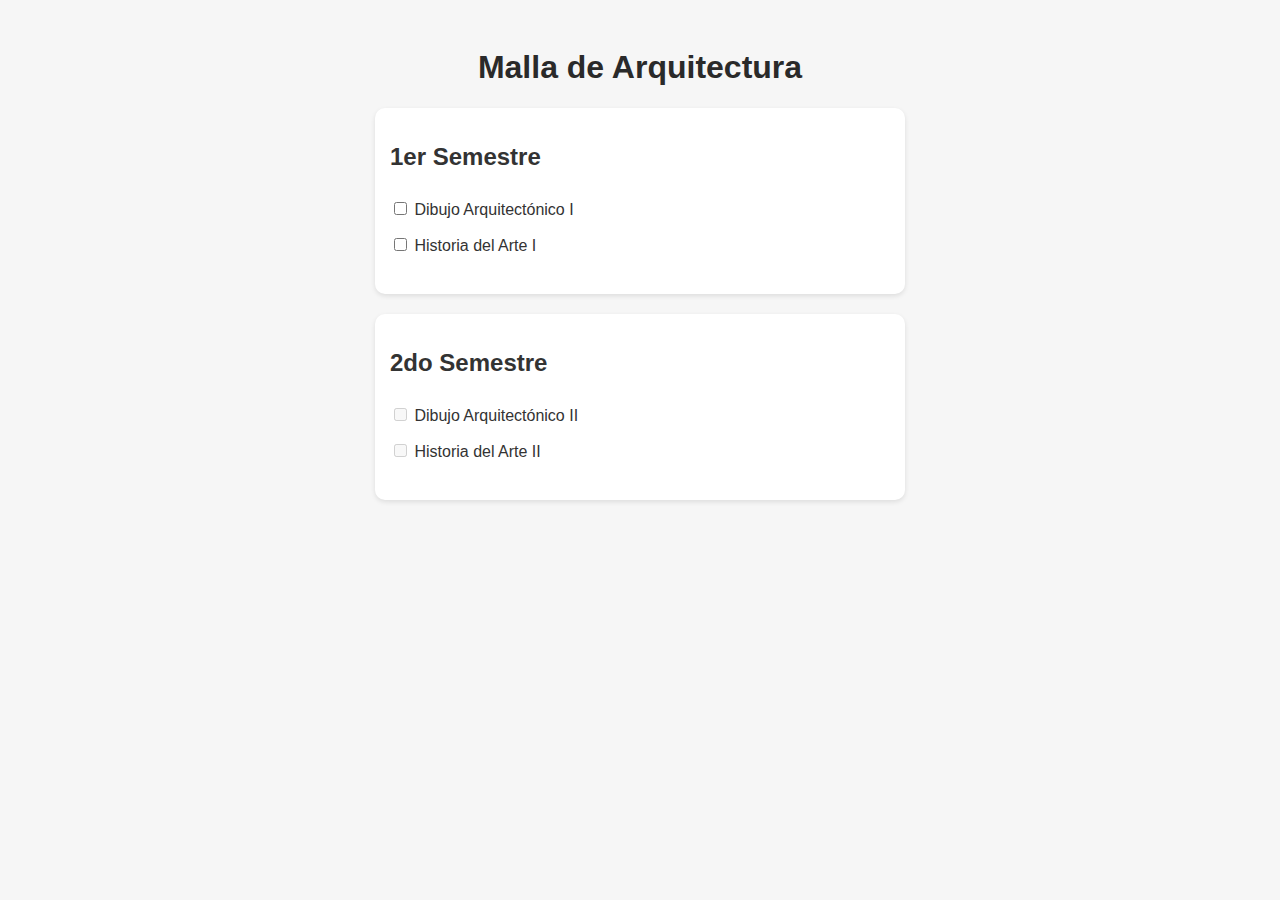
<file: index.html>
<!DOCTYPE html>
<html lang="es">
<head>
  <meta charset="UTF-8" />
  <meta name="viewport" content="width=device-width, initial-scale=1.0"/>
  <title>Malla de Arquitectura</title>
  <link rel="stylesheet" href="style.css" />
</head>
<body>
  <h1>Malla de Arquitectura</h1>

  <div class="semestre" id="semestre1">
    <h2>1er Semestre</h2>
    <ul>
      <li>
        <input type="checkbox" data-id="mat1" onchange="actualizarEstado(this)"> Dibujo Arquitectónico I
      </li>
      <li>
        <input type="checkbox" data-id="mat2" onchange="actualizarEstado(this)"> Historia del Arte I
      </li>
    </ul>
  </div>

  <div class="semestre" id="semestre2">
    <h2>2do Semestre</h2>
    <ul>
      <li>
        <input type="checkbox" data-id="mat3" data-prerreq="mat1" disabled onchange="actualizarEstado(this)">
        Dibujo Arquitectónico II
      </li>
      <li>
        <input type="checkbox" data-id="mat4" data-prerreq="mat2" disabled onchange="actualizarEstado(this)">
        Historia del Arte II
      </li>
    </ul>
  </div>

  <script src="script.js"></script>
</body>
</html>
</file>
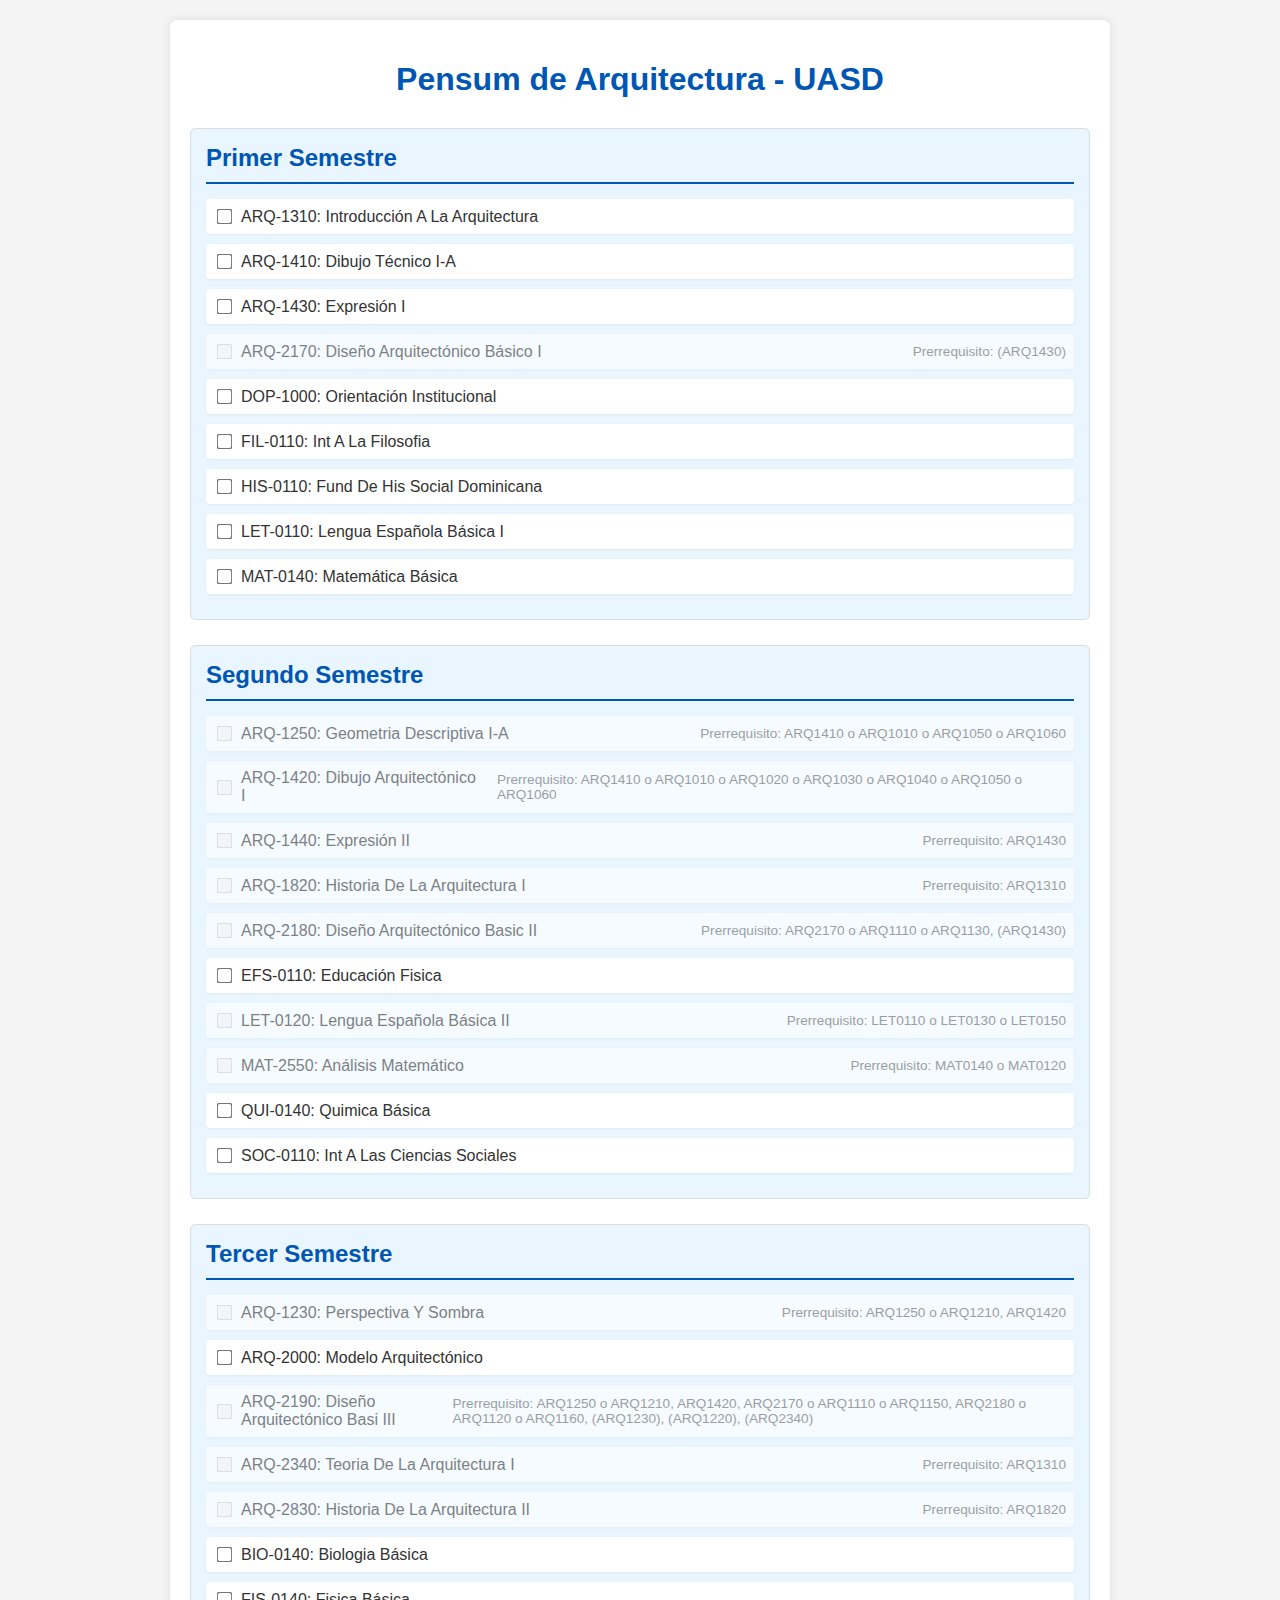
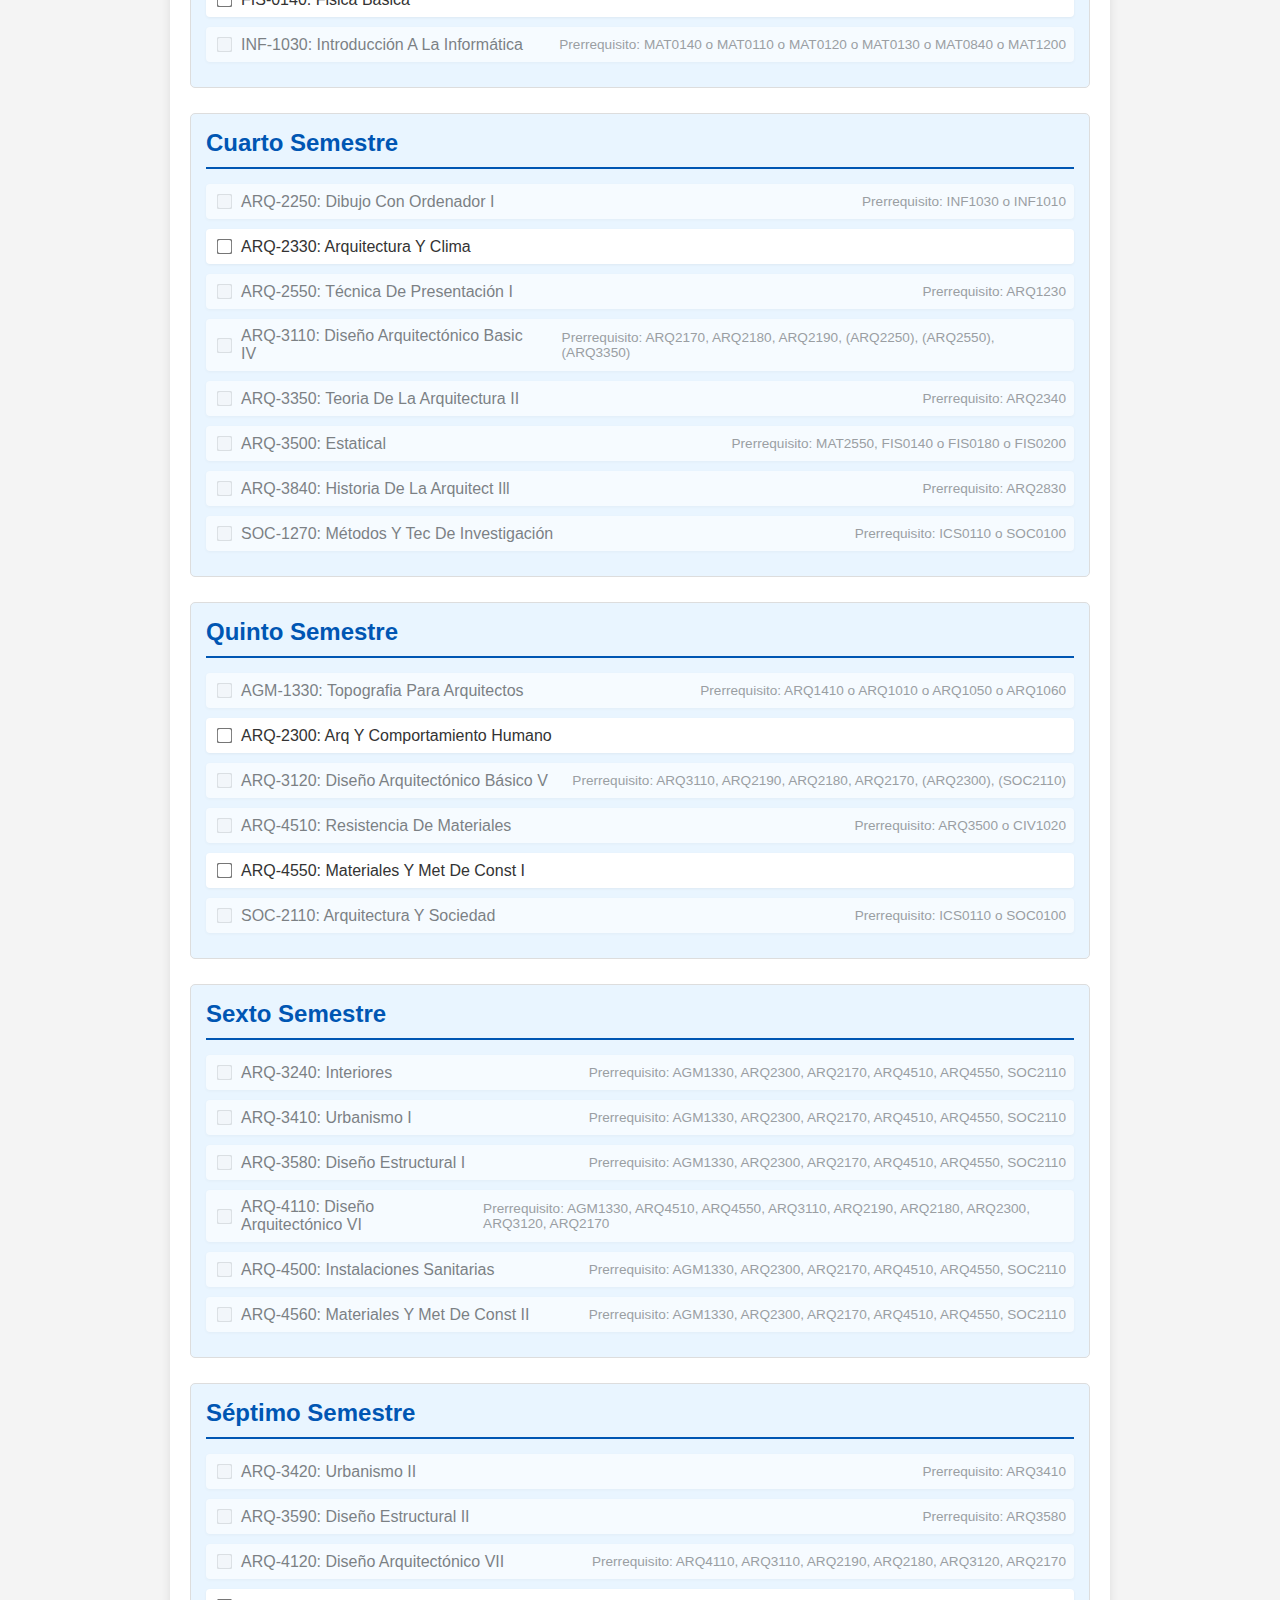
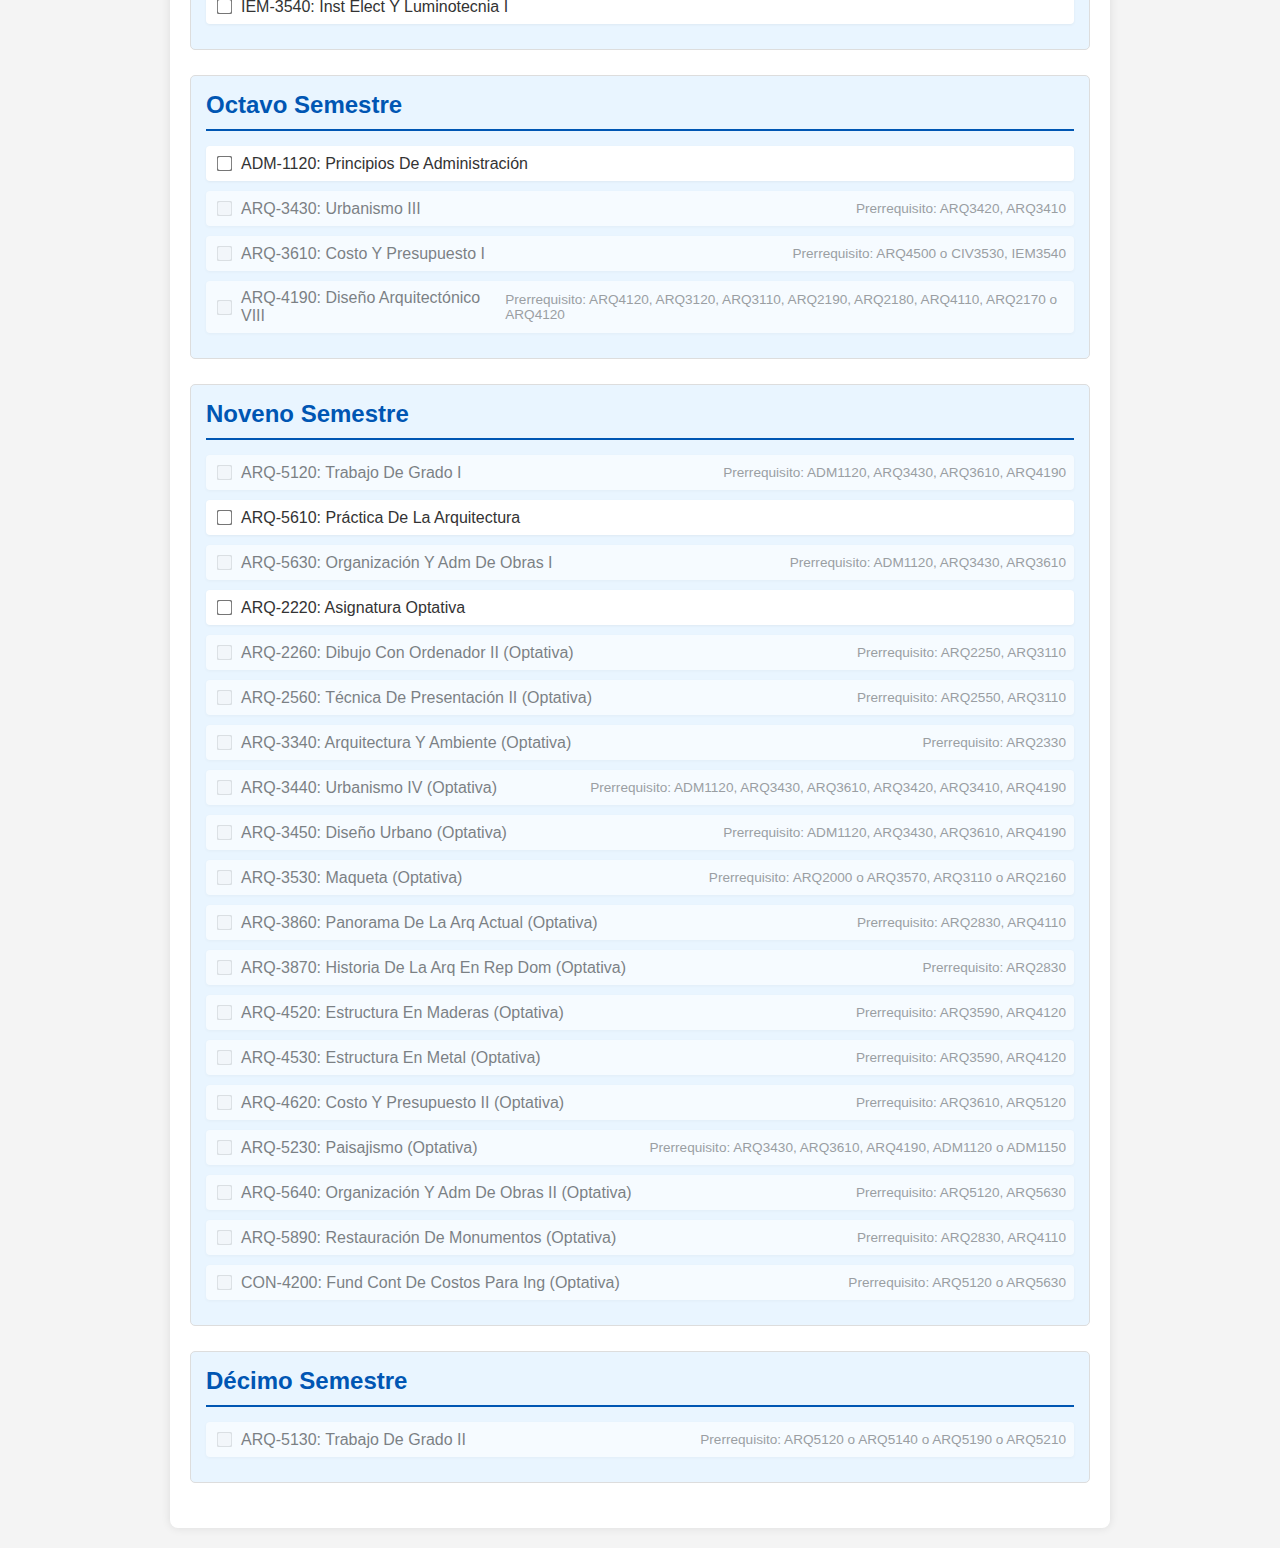
<file: docs/indic.html>
<!DOCTYPE html>
<html lang="es">
<head>
    <meta charset="UTF-8">
    <meta name="viewport" content="width=device-width, initial-scale=1.0">
    <title>Pensum de Arquitectura - UASD</title>
    <style>
        body {
            font-family: Arial, sans-serif;
            margin: 20px;
            background-color: #f4f4f4;
            color: #333;
        }
        .container {
            max-width: 900px;
            margin: auto;
            background: white;
            padding: 20px;
            border-radius: 8px;
            box-shadow: 0 0 10px rgba(0, 0, 0, 0.1);
        }
        h1 {
            color: #0056b3;
            text-align: center;
            margin-bottom: 30px;
        }
        .semestre {
            margin-bottom: 25px;
            border: 1px solid #ddd;
            border-radius: 5px;
            padding: 15px;
            background-color: #e9f5ff;
        }
        .semestre h2 {
            color: #0056b3;
            margin-top: 0;
            border-bottom: 2px solid #0056b3;
            padding-bottom: 10px;
            margin-bottom: 15px;
        }
        .materia {
            display: flex;
            align-items: center;
            margin-bottom: 10px;
            padding: 8px;
            background-color: #fff;
            border-radius: 4px;
            box-shadow: 0 1px 3px rgba(0, 0, 0, 0.05);
        }
        .materia input[type="checkbox"] {
            margin-right: 10px;
            transform: scale(1.2);
        }
        .materia label {
            flex-grow: 1;
            cursor: pointer;
        }
        .materia .prerequisitos {
            font-size: 0.85em;
            color: #666;
            margin-left: 20px;
        }
        .materia.desbloqueada {
            /* Estilo para materias desbloqueadas */
            opacity: 1;
        }
        .materia.bloqueada {
            opacity: 0.6;
            /* Estilo para materias bloqueadas */
        }
    </style>
</head>
<body>
    <div class="container">
        <h1>Pensum de Arquitectura - UASD</h1>

        <div class="semestre">
            <h2>Primer Semestre</h2>
            <div class="materia" id="ARQ-1310">
                <input type="checkbox" id="check-ARQ-1310" onchange="actualizarEstadoMateria()">
                <label for="check-ARQ-1310">ARQ-1310: Introducción A La Arquitectura</label>
                <span class="prerequisitos"></span>
            </div>
            <div class="materia" id="ARQ-1410">
                <input type="checkbox" id="check-ARQ-1410" onchange="actualizarEstadoMateria()">
                <label for="check-ARQ-1410">ARQ-1410: Dibujo Técnico I-A</label>
                <span class="prerequisitos"></span>
            </div>
            <div class="materia" id="ARQ-1430">
                <input type="checkbox" id="check-ARQ-1430" onchange="actualizarEstadoMateria()">
                <label for="check-ARQ-1430">ARQ-1430: Expresión I</label>
                <span class="prerequisitos"></span>
            </div>
            <div class="materia" id="ARQ-2170">
                <input type="checkbox" id="check-ARQ-2170" onchange="actualizarEstadoMateria()">
                <label for="check-ARQ-2170">ARQ-2170: Diseño Arquitectónico Básico I</label>
                <span class="prerequisitos">Prerrequisito: (ARQ1430)</span>
            </div>
            <div class="materia" id="DOP-1000">
                <input type="checkbox" id="check-DOP-1000" onchange="actualizarEstadoMateria()">
                <label for="check-DOP-1000">DOP-1000: Orientación Institucional</label>
                <span class="prerequisitos"></span>
            </div>
            <div class="materia" id="FIL-0110">
                <input type="checkbox" id="check-FIL-0110" onchange="actualizarEstadoMateria()">
                <label for="check-FIL-0110">FIL-0110: Int A La Filosofia</label>
                <span class="prerequisitos"></span>
            </div>
            <div class="materia" id="HIS-0110">
                <input type="checkbox" id="check-HIS-0110" onchange="actualizarEstadoMateria()">
                <label for="check-HIS-0110">HIS-0110: Fund De His Social Dominicana</label>
                <span class="prerequisitos"></span>
            </div>
            <div class="materia" id="LET-0110">
                <input type="checkbox" id="check-LET-0110" onchange="actualizarEstadoMateria()">
                <label for="check-LET-0110">LET-0110: Lengua Española Básica I</label>
                <span class="prerequisitos"></span>
            </div>
            <div class="materia" id="MAT-0140">
                <input type="checkbox" id="check-MAT-0140" onchange="actualizarEstadoMateria()">
                <label for="check-MAT-0140">MAT-0140: Matemática Básica</label>
                <span class="prerequisitos"></span>
            </div>
        </div>

        <div class="semestre">
            <h2>Segundo Semestre</h2>
            <div class="materia" id="ARQ-1250">
                <input type="checkbox" id="check-ARQ-1250" onchange="actualizarEstadoMateria()">
                <label for="check-ARQ-1250">ARQ-1250: Geometria Descriptiva I-A</label>
                <span class="prerequisitos">Prerrequisito: ARQ1410 o ARQ1010 o ARQ1050 o ARQ1060</span>
            </div>
            <div class="materia" id="ARQ-1420">
                <input type="checkbox" id="check-ARQ-1420" onchange="actualizarEstadoMateria()">
                <label for="check-ARQ-1420">ARQ-1420: Dibujo Arquitectónico I</label>
                <span class="prerequisitos">Prerrequisito: ARQ1410 o ARQ1010 o ARQ1020 o ARQ1030 o ARQ1040 o ARQ1050 o ARQ1060</span>
            </div>
            <div class="materia" id="ARQ-1440">
                <input type="checkbox" id="check-ARQ-1440" onchange="actualizarEstadoMateria()">
                <label for="check-ARQ-1440">ARQ-1440: Expresión II</label>
                <span class="prerequisitos">Prerrequisito: ARQ1430</span>
            </div>
            <div class="materia" id="ARQ-1820">
                <input type="checkbox" id="check-ARQ-1820" onchange="actualizarEstadoMateria()">
                <label for="check-ARQ-1820">ARQ-1820: Historia De La Arquitectura I</label>
                <span class="prerequisitos">Prerrequisito: ARQ1310</span>
            </div>
            <div class="materia" id="ARQ-2180">
                <input type="checkbox" id="check-ARQ-2180" onchange="actualizarEstadoMateria()">
                <label for="check-ARQ-2180">ARQ-2180: Diseño Arquitectónico Basic II</label>
                <span class="prerequisitos">Prerrequisito: ARQ2170 o ARQ1110 o ARQ1130, (ARQ1430)</span>
            </div>
            <div class="materia" id="EFS-0110">
                <input type="checkbox" id="check-EFS-0110" onchange="actualizarEstadoMateria()">
                <label for="check-EFS-0110">EFS-0110: Educación Fisica</label>
                <span class="prerequisitos"></span>
            </div>
            <div class="materia" id="LET-0120">
                <input type="checkbox" id="check-LET-0120" onchange="actualizarEstadoMateria()">
                <label for="check-LET-0120">LET-0120: Lengua Española Básica II</label>
                <span class="prerequisitos">Prerrequisito: LET0110 o LET0130 o LET0150</span>
            </div>
            <div class="materia" id="MAT-2550">
                <input type="checkbox" id="check-MAT-2550" onchange="actualizarEstadoMateria()">
                <label for="check-MAT-2550">MAT-2550: Análisis Matemático</label>
                <span class="prerequisitos">Prerrequisito: MAT0140 o MAT0120</span>
            </div>
            <div class="materia" id="QUI-0140">
                <input type="checkbox" id="check-QUI-0140" onchange="actualizarEstadoMateria()">
                <label for="check-QUI-0140">QUI-0140: Quimica Básica</label>
                <span class="prerequisitos"></span>
            </div>
            <div class="materia" id="SOC-0110">
                <input type="checkbox" id="check-SOC-0110" onchange="actualizarEstadoMateria()">
                <label for="check-SOC-0110">SOC-0110: Int A Las Ciencias Sociales</label>
                <span class="prerequisitos"></span>
            </div>
        </div>

        <div class="semestre">
            <h2>Tercer Semestre</h2>
            <div class="materia" id="ARQ-1230">
                <input type="checkbox" id="check-ARQ-1230" onchange="actualizarEstadoMateria()">
                <label for="check-ARQ-1230">ARQ-1230: Perspectiva Y Sombra</label>
                <span class="prerequisitos">Prerrequisito: ARQ1250 o ARQ1210, ARQ1420</span>
            </div>
            <div class="materia" id="ARQ-2000">
                <input type="checkbox" id="check-ARQ-2000" onchange="actualizarEstadoMateria()">
                <label for="check-ARQ-2000">ARQ-2000: Modelo Arquitectónico</label>
                <span class="prerequisitos"></span>
            </div>
            <div class="materia" id="ARQ-2190">
                <input type="checkbox" id="check-ARQ-2190" onchange="actualizarEstadoMateria()">
                <label for="check-ARQ-2190">ARQ-2190: Diseño Arquitectónico Basi III</label>
                <span class="prerequisitos">Prerrequisito: ARQ1250 o ARQ1210, ARQ1420, ARQ2170 o ARQ1110 o ARQ1150, ARQ2180 o ARQ1120 o ARQ1160, (ARQ1230), (ARQ1220), (ARQ2340)</span>
            </div>
            <div class="materia" id="ARQ-2340">
                <input type="checkbox" id="check-ARQ-2340" onchange="actualizarEstadoMateria()">
                <label for="check-ARQ-2340">ARQ-2340: Teoria De La Arquitectura I</label>
                <span class="prerequisitos">Prerrequisito: ARQ1310</span>
            </div>
            <div class="materia" id="ARQ-2830">
                <input type="checkbox" id="check-ARQ-2830" onchange="actualizarEstadoMateria()">
                <label for="check-ARQ-2830">ARQ-2830: Historia De La Arquitectura II</label>
                <span class="prerequisitos">Prerrequisito: ARQ1820</span>
            </div>
            <div class="materia" id="BIO-0140">
                <input type="checkbox" id="check-BIO-0140" onchange="actualizarEstadoMateria()">
                <label for="check-BIO-0140">BIO-0140: Biologia Básica</label>
                <span class="prerequisitos"></span>
            </div>
             <div class="materia" id="FIS-0140">
                <input type="checkbox" id="check-FIS-0140" onchange="actualizarEstadoMateria()">
                <label for="check-FIS-0140">FIS-0140: Fisica Básica</label>
                <span class="prerequisitos"></span>
            </div>
            <div class="materia" id="INF-1030">
                <input type="checkbox" id="check-INF-1030" onchange="actualizarEstadoMateria()">
                <label for="check-INF-1030">INF-1030: Introducción A La Informática</label>
                <span class="prerequisitos">Prerrequisito: MAT0140 o MAT0110 o MAT0120 o MAT0130 o MAT0840 o MAT1200</span>
            </div>
        </div>

        <div class="semestre">
            <h2>Cuarto Semestre</h2>
            <div class="materia" id="ARQ-2250">
                <input type="checkbox" id="check-ARQ-2250" onchange="actualizarEstadoMateria()">
                <label for="check-ARQ-2250">ARQ-2250: Dibujo Con Ordenador I</label>
                <span class="prerequisitos">Prerrequisito: INF1030 o INF1010</span>
            </div>
            <div class="materia" id="ARQ-2330">
                <input type="checkbox" id="check-ARQ-2330" onchange="actualizarEstadoMateria()">
                <label for="check-ARQ-2330">ARQ-2330: Arquitectura Y Clima</label>
                <span class="prerequisitos"></span>
            </div>
            <div class="materia" id="ARQ-2550">
                <input type="checkbox" id="check-ARQ-2550" onchange="actualizarEstadoMateria()">
                <label for="check-ARQ-2550">ARQ-2550: Técnica De Presentación I</label>
                <span class="prerequisitos">Prerrequisito: ARQ1230</span>
            </div>
            <div class="materia" id="ARQ-3110">
                <input type="checkbox" id="check-ARQ-3110" onchange="actualizarEstadoMateria()">
                <label for="check-ARQ-3110">ARQ-3110: Diseño Arquitectónico Basic IV</label>
                <span class="prerequisitos">Prerrequisito: ARQ2170, ARQ2180, ARQ2190, (ARQ2250), (ARQ2550), (ARQ3350)</span>
            </div>
            <div class="materia" id="ARQ-3350">
                <input type="checkbox" id="check-ARQ-3350" onchange="actualizarEstadoMateria()">
                <label for="check-ARQ-3350">ARQ-3350: Teoria De La Arquitectura II</label>
                <span class="prerequisitos">Prerrequisito: ARQ2340</span>
            </div>
            <div class="materia" id="ARQ-3500">
                <input type="checkbox" id="check-ARQ-3500" onchange="actualizarEstadoMateria()">
                <label for="check-ARQ-3500">ARQ-3500: Estatical</label>
                <span class="prerequisitos">Prerrequisito: MAT2550, FIS0140 o FIS0180 o FIS0200</span>
            </div>
            <div class="materia" id="ARQ-3840">
                <input type="checkbox" id="check-ARQ-3840" onchange="actualizarEstadoMateria()">
                <label for="check-ARQ-3840">ARQ-3840: Historia De La Arquitect Ill</label>
                <span class="prerequisitos">Prerrequisito: ARQ2830</span>
            </div>
            <div class="materia" id="SOC-1270">
                <input type="checkbox" id="check-SOC-1270" onchange="actualizarEstadoMateria()">
                <label for="check-SOC-1270">SOC-1270: Métodos Y Tec De Investigación</label>
                <span class="prerequisitos">Prerrequisito: ICS0110 o SOC0100</span>
            </div>
        </div>

        <div class="semestre">
            <h2>Quinto Semestre</h2>
            <div class="materia" id="AGM-1330">
                <input type="checkbox" id="check-AGM-1330" onchange="actualizarEstadoMateria()">
                <label for="check-AGM-1330">AGM-1330: Topografia Para Arquitectos</label>
                <span class="prerequisitos">Prerrequisito: ARQ1410 o ARQ1010 o ARQ1050 o ARQ1060</span>
            </div>
            <div class="materia" id="ARQ-2300">
                <input type="checkbox" id="check-ARQ-2300" onchange="actualizarEstadoMateria()">
                <label for="check-ARQ-2300">ARQ-2300: Arq Y Comportamiento Humano</label>
                <span class="prerequisitos"></span>
            </div>
            <div class="materia" id="ARQ-3120">
                <input type="checkbox" id="check-ARQ-3120" onchange="actualizarEstadoMateria()">
                <label for="check-ARQ-3120">ARQ-3120: Diseño Arquitectónico Básico V</label>
                <span class="prerequisitos">Prerrequisito: ARQ3110, ARQ2190, ARQ2180, ARQ2170, (ARQ2300), (SOC2110)</span>
            </div>
            <div class="materia" id="ARQ-4510">
                <input type="checkbox" id="check-ARQ-4510" onchange="actualizarEstadoMateria()">
                <label for="check-ARQ-4510">ARQ-4510: Resistencia De Materiales</label>
                <span class="prerequisitos">Prerrequisito: ARQ3500 o CIV1020</span>
            </div>
            <div class="materia" id="ARQ-4550">
                <input type="checkbox" id="check-ARQ-4550" onchange="actualizarEstadoMateria()">
                <label for="check-ARQ-4550">ARQ-4550: Materiales Y Met De Const I</label>
                <span class="prerequisitos"></span>
            </div>
            <div class="materia" id="SOC-2110">
                <input type="checkbox" id="check-SOC-2110" onchange="actualizarEstadoMateria()">
                <label for="check-SOC-2110">SOC-2110: Arquitectura Y Sociedad</label>
                <span class="prerequisitos">Prerrequisito: ICS0110 o SOC0100</span>
            </div>
        </div>

        <div class="semestre">
            <h2>Sexto Semestre</h2>
            <div class="materia" id="ARQ-3240">
                <input type="checkbox" id="check-ARQ-3240" onchange="actualizarEstadoMateria()">
                <label for="check-ARQ-3240">ARQ-3240: Interiores</label>
                <span class="prerequisitos">Prerrequisito: AGM1330, ARQ2300, ARQ2170, ARQ4510, ARQ4550, SOC2110</span>
            </div>
            <div class="materia" id="ARQ-3410">
                <input type="checkbox" id="check-ARQ-3410" onchange="actualizarEstadoMateria()">
                <label for="check-ARQ-3410">ARQ-3410: Urbanismo I</label>
                <span class="prerequisitos">Prerrequisito: AGM1330, ARQ2300, ARQ2170, ARQ4510, ARQ4550, SOC2110</span>
            </div>
            <div class="materia" id="ARQ-3580">
                <input type="checkbox" id="check-ARQ-3580" onchange="actualizarEstadoMateria()">
                <label for="check-ARQ-3580">ARQ-3580: Diseño Estructural I</label>
                <span class="prerequisitos">Prerrequisito: AGM1330, ARQ2300, ARQ2170, ARQ4510, ARQ4550, SOC2110</span>
            </div>
            <div class="materia" id="ARQ-4110">
                <input type="checkbox" id="check-ARQ-4110" onchange="actualizarEstadoMateria()">
                <label for="check-ARQ-4110">ARQ-4110: Diseño Arquitectónico VI</label>
                <span class="prerequisitos">Prerrequisito: AGM1330, ARQ4510, ARQ4550, ARQ3110, ARQ2190, ARQ2180, ARQ2300, ARQ3120, ARQ2170</span>
            </div>
            <div class="materia" id="ARQ-4500">
                <input type="checkbox" id="check-ARQ-4500" onchange="actualizarEstadoMateria()">
                <label for="check-ARQ-4500">ARQ-4500: Instalaciones Sanitarias</label>
                <span class="prerequisitos">Prerrequisito: AGM1330, ARQ2300, ARQ2170, ARQ4510, ARQ4550, SOC2110</span>
            </div>
            <div class="materia" id="ARQ-4560">
                <input type="checkbox" id="check-ARQ-4560" onchange="actualizarEstadoMateria()">
                <label for="check-ARQ-4560">ARQ-4560: Materiales Y Met De Const II</label>
                <span class="prerequisitos">Prerrequisito: AGM1330, ARQ2300, ARQ2170, ARQ4510, ARQ4550, SOC2110</span>
            </div>
        </div>

        <div class="semestre">
            <h2>Séptimo Semestre</h2>
            <div class="materia" id="ARQ-3420">
                <input type="checkbox" id="check-ARQ-3420" onchange="actualizarEstadoMateria()">
                <label for="check-ARQ-3420">ARQ-3420: Urbanismo II</label>
                <span class="prerequisitos">Prerrequisito: ARQ3410</span>
            </div>
            <div class="materia" id="ARQ-3590">
                <input type="checkbox" id="check-ARQ-3590" onchange="actualizarEstadoMateria()">
                <label for="check-ARQ-3590">ARQ-3590: Diseño Estructural II</label>
                <span class="prerequisitos">Prerrequisito: ARQ3580</span>
            </div>
            <div class="materia" id="ARQ-4120">
                <input type="checkbox" id="check-ARQ-4120" onchange="actualizarEstadoMateria()">
                <label for="check-ARQ-4120">ARQ-4120: Diseño Arquitectónico VII</label>
                <span class="prerequisitos">Prerrequisito: ARQ4110, ARQ3110, ARQ2190, ARQ2180, ARQ3120, ARQ2170</span>
            </div>
            <div class="materia" id="IEM-3540">
                <input type="checkbox" id="check-IEM-3540" onchange="actualizarEstadoMateria()">
                <label for="check-IEM-3540">IEM-3540: Inst Elect Y Luminotecnia I</label>
                <span class="prerequisitos"></span>
            </div>
        </div>

        <div class="semestre">
            <h2>Octavo Semestre</h2>
            <div class="materia" id="ADM-1120">
                <input type="checkbox" id="check-ADM-1120" onchange="actualizarEstadoMateria()">
                <label for="check-ADM-1120">ADM-1120: Principios De Administración</label>
                <span class="prerequisitos"></span>
            </div>
            <div class="materia" id="ARQ-3430">
                <input type="checkbox" id="check-ARQ-3430" onchange="actualizarEstadoMateria()">
                <label for="check-ARQ-3430">ARQ-3430: Urbanismo III</label>
                <span class="prerequisitos">Prerrequisito: ARQ3420, ARQ3410</span>
            </div>
            <div class="materia" id="ARQ-3610">
                <input type="checkbox" id="check-ARQ-3610" onchange="actualizarEstadoMateria()">
                <label for="check-ARQ-3610">ARQ-3610: Costo Y Presupuesto I</label>
                <span class="prerequisitos">Prerrequisito: ARQ4500 o CIV3530, IEM3540</span>
            </div>
            <div class="materia" id="ARQ-4190">
                <input type="checkbox" id="check-ARQ-4190" onchange="actualizarEstadoMateria()">
                <label for="check-ARQ-4190">ARQ-4190: Diseño Arquitectónico VIII</label>
                <span class="prerequisitos">Prerrequisito: ARQ4120, ARQ3120, ARQ3110, ARQ2190, ARQ2180, ARQ4110, ARQ2170 o ARQ4120</span>
            </div>
        </div>

        <div class="semestre">
            <h2>Noveno Semestre</h2>
            <div class="materia" id="ARQ-5120">
                <input type="checkbox" id="check-ARQ-5120" onchange="actualizarEstadoMateria()">
                <label for="check-ARQ-5120">ARQ-5120: Trabajo De Grado I</label>
                <span class="prerequisitos">Prerrequisito: ADM1120, ARQ3430, ARQ3610, ARQ4190</span>
            </div>
            <div class="materia" id="ARQ-5610">
                <input type="checkbox" id="check-ARQ-5610" onchange="actualizarEstadoMateria()">
                <label for="check-ARQ-5610">ARQ-5610: Práctica De La Arquitectura</label>
                <span class="prerequisitos"></span>
            </div>
            <div class="materia" id="ARQ-5630">
                <input type="checkbox" id="check-ARQ-5630" onchange="actualizarEstadoMateria()">
                <label for="check-ARQ-5630">ARQ-5630: Organización Y Adm De Obras I</label>
                <span class="prerequisitos">Prerrequisito: ADM1120, ARQ3430, ARQ3610</span>
            </div>
            <div class="materia" id="ARQ-2220">
                <input type="checkbox" id="check-ARQ-2220" onchange="actualizarEstadoMateria()">
                <label for="check-ARQ-2220">ARQ-2220: Asignatura Optativa</label>
                <span class="prerequisitos"></span>
            </div>
            <div class="materia" id="ARQ-2260">
                <input type="checkbox" id="check-ARQ-2260" onchange="actualizarEstadoMateria()">
                <label for="check-ARQ-2260">ARQ-2260: Dibujo Con Ordenador II (Optativa)</label>
                <span class="prerequisitos">Prerrequisito: ARQ2250, ARQ3110</span>
            </div>
            <div class="materia" id="ARQ-2560">
                <input type="checkbox" id="check-ARQ-2560" onchange="actualizarEstadoMateria()">
                <label for="check-ARQ-2560">ARQ-2560: Técnica De Presentación II (Optativa)</label>
                <span class="prerequisitos">Prerrequisito: ARQ2550, ARQ3110</span>
            </div>
             <div class="materia" id="ARQ-3340">
                <input type="checkbox" id="check-ARQ-3340" onchange="actualizarEstadoMateria()">
                <label for="check-ARQ-3340">ARQ-3340: Arquitectura Y Ambiente (Optativa)</label>
                <span class="prerequisitos">Prerrequisito: ARQ2330</span>
            </div>
            <div class="materia" id="ARQ-3440">
                <input type="checkbox" id="check-ARQ-3440" onchange="actualizarEstadoMateria()">
                <label for="check-ARQ-3440">ARQ-3440: Urbanismo IV (Optativa)</label>
                <span class="prerequisitos">Prerrequisito: ADM1120, ARQ3430, ARQ3610, ARQ3420, ARQ3410, ARQ4190</span>
            </div>
            <div class="materia" id="ARQ-3450">
                <input type="checkbox" id="check-ARQ-3450" onchange="actualizarEstadoMateria()">
                <label for="check-ARQ-3450">ARQ-3450: Diseño Urbano (Optativa)</label>
                <span class="prerequisitos">Prerrequisito: ADM1120, ARQ3430, ARQ3610, ARQ4190</span>
            </div>
            <div class="materia" id="ARQ-3530">
                <input type="checkbox" id="check-ARQ-3530" onchange="actualizarEstadoMateria()">
                <label for="check-ARQ-3530">ARQ-3530: Maqueta (Optativa)</label>
                <span class="prerequisitos">Prerrequisito: ARQ2000 o ARQ3570, ARQ3110 o ARQ2160</span>
            </div>
             <div class="materia" id="ARQ-3860">
                <input type="checkbox" id="check-ARQ-3860" onchange="actualizarEstadoMateria()">
                <label for="check-ARQ-3860">ARQ-3860: Panorama De La Arq Actual (Optativa)</label>
                <span class="prerequisitos">Prerrequisito: ARQ2830, ARQ4110</span>
            </div>
             <div class="materia" id="ARQ-3870">
                <input type="checkbox" id="check-ARQ-3870" onchange="actualizarEstadoMateria()">
                <label for="check-ARQ-3870">ARQ-3870: Historia De La Arq En Rep Dom (Optativa)</label>
                <span class="prerequisitos">Prerrequisito: ARQ2830</span>
            </div>
            <div class="materia" id="ARQ-4520">
                <input type="checkbox" id="check-ARQ-4520" onchange="actualizarEstadoMateria()">
                <label for="check-ARQ-4520">ARQ-4520: Estructura En Maderas (Optativa)</label>
                <span class="prerequisitos">Prerrequisito: ARQ3590, ARQ4120</span>
            </div>
            <div class="materia" id="ARQ-4530">
                <input type="checkbox" id="check-ARQ-4530" onchange="actualizarEstadoMateria()">
                <label for="check-ARQ-4530">ARQ-4530: Estructura En Metal (Optativa)</label>
                <span class="prerequisitos">Prerrequisito: ARQ3590, ARQ4120</span>
            </div>
            <div class="materia" id="ARQ-4620">
                <input type="checkbox" id="check-ARQ-4620" onchange="actualizarEstadoMateria()">
                <label for="check-ARQ-4620">ARQ-4620: Costo Y Presupuesto II (Optativa)</label>
                <span class="prerequisitos">Prerrequisito: ARQ3610, ARQ5120</span>
            </div>
            <div class="materia" id="ARQ-5230">
                <input type="checkbox" id="check-ARQ-5230" onchange="actualizarEstadoMateria()">
                <label for="check-ARQ-5230">ARQ-5230: Paisajismo (Optativa)</label>
                <span class="prerequisitos">Prerrequisito: ARQ3430, ARQ3610, ARQ4190, ADM1120 o ADM1150</span>
            </div>
            <div class="materia" id="ARQ-5640">
                <input type="checkbox" id="check-ARQ-5640" onchange="actualizarEstadoMateria()">
                <label for="check-ARQ-5640">ARQ-5640: Organización Y Adm De Obras II (Optativa)</label>
                <span class="prerequisitos">Prerrequisito: ARQ5120, ARQ5630</span>
            </div>
            <div class="materia" id="ARQ-5890">
                <input type="checkbox" id="check-ARQ-5890" onchange="actualizarEstadoMateria()">
                <label for="check-ARQ-5890">ARQ-5890: Restauración De Monumentos (Optativa)</label>
                <span class="prerequisitos">Prerrequisito: ARQ2830, ARQ4110</span>
            </div>
            <div class="materia" id="CON-4200">
                <input type="checkbox" id="check-CON-4200" onchange="actualizarEstadoMateria()">
                <label for="check-CON-4200">CON-4200: Fund Cont De Costos Para Ing (Optativa)</label>
                <span class="prerequisitos">Prerrequisito: ARQ5120 o ARQ5630</span>
            </div>
        </div>

        <div class="semestre">
            <h2>Décimo Semestre</h2>
            <div class="materia" id="ARQ-5130">
                <input type="checkbox" id="check-ARQ-5130" onchange="actualizarEstadoMateria()">
                <label for="check-ARQ-5130">ARQ-5130: Trabajo De Grado II</label>
                <span class="prerequisitos">Prerrequisito: ARQ5120 o ARQ5140 o ARQ5190 o ARQ5210</span>
            </div>
        </div>

    </div>

    <script>
        const materias = {
            "ARQ-1310": { prerequisitos: [] },
            "ARQ-1410": { prerequisitos: [] },
            "ARQ-1430": { prerequisitos: [] },
            "ARQ-2170": { prerequisitos: ["ARQ1430"] }, // (ARQ1430) es co-requisito, se trata como prerrequisito para el desbloqueo.
            "DOP-1000": { prerequisitos: [] },
            "FIL-0110": { prerequisitos: [] },
            "HIS-0110": { prerequisitos: [] },
            "LET-0110": { prerequisitos: [] },
            "MAT-0140": { prerequisitos: [] },

            "ARQ-1250": { prerequisitos: ["ARQ1410", "ARQ1010", "ARQ1050", "ARQ1060"], tipo_or: true }, // "o"
            "ARQ-1420": { prerequisitos: ["ARQ1410", "ARQ1010", "ARQ1020", "ARQ1030", "ARQ1040", "ARQ1050", "ARQ1060"], tipo_or: true }, // "o"
            "ARQ-1440": { prerequisitos: ["ARQ1430"] },
            "ARQ-1820": { prerequisitos: ["ARQ1310"] },
            "ARQ-2180": { prerequisitos: ["ARQ2170", "ARQ1110", "ARQ1130", "ARQ1430"], tipo_or: true, co_req: ["ARQ1430"] }, // (ARQ1430) es co-requisito
            "EFS-0110": { prerequisitos: [] },
            "LET-0120": { prerequisitos: ["LET0110", "LET0130", "LET0150"], tipo_or: true }, // "o"
            "MAT-2550": { prerequisitos: ["MAT0140", "MAT0120"], tipo_or: true }, // "o"
            "QUI-0140": { prerequisitos: [] },
            "SOC-0110": { prerequisitos: [] },

            "ARQ-1230": { prerequisitos: ["ARQ1250", "ARQ1210", "ARQ1420"], tipo_or_grupo: [["ARQ1250", "ARQ1210"]], tipo_and: ["ARQ1420"] }, // "o" y "y"
            "ARQ-2000": { prerequisitos: [] },
            "ARQ-2190": { prerequisitos: ["ARQ1250", "ARQ1210", "ARQ1420", "ARQ2170", "ARQ1110", "ARQ1150", "ARQ2180", "ARQ1120", "ARQ1160", "ARQ1230", "ARQ1220", "ARQ2340"],
                          tipo_or_grupo: [["ARQ1250", "ARQ1210"], ["ARQ2170", "ARQ1110", "ARQ1150"], ["ARQ2180", "ARQ1120", "ARQ1160"]],
                          tipo_and: ["ARQ1420"],
                          co_req: ["ARQ1230", "ARQ1220", "ARQ2340"] },
            "ARQ-2340": { prerequisitos: ["ARQ1310"] },
            "ARQ-2830": { prerequisitos: ["ARQ1820"] },
            "BIO-0140": { prerequisitos: [] },
            "FIS-0140": { prerequisitos: [] },
            "INF-1030": { prerequisitos: ["MAT0140", "MAT0110", "MAT0120", "MAT0130", "MAT0840", "MAT1200"], tipo_or: true },

            "ARQ-2250": { prerequisitos: ["INF1030", "INF1010"], tipo_or: true },
            "ARQ-2330": { prerequisitos: [] },
            "ARQ-2550": { prerequisitos: ["ARQ1230"] },
            "ARQ-3110": { prerequisitos: ["ARQ2170", "ARQ2180", "ARQ2190", "ARQ2250", "ARQ2550", "ARQ3350"], co_req: ["ARQ2250", "ARQ2550", "ARQ3350"] },
            "ARQ-3350": { prerequisitos: ["ARQ2340"] },
            "ARQ-3500": { prerequisitos: ["MAT2550", "FIS0140", "FIS0180", "FIS0200"], tipo_or_grupo: [], tipo_and: ["MAT2550"], tipo_or_req: ["FIS0140", "FIS0180", "FIS0200"] }, // MAT2550 y (FIS0140 o FIS0180 o FIS0200)
            "ARQ-3840": { prerequisitos: ["ARQ2830"] },
            "SOC-1270": { prerequisitos: ["ICS0110", "SOC0100"], tipo_or: true },

            "AGM-1330": { prerequisitos: ["ARQ1410", "ARQ1010", "ARQ1050", "ARQ1060"], tipo_or: true },
            "ARQ-2300": { prerequisitos: [] },
            "ARQ-3120": { prerequisitos: ["ARQ3110", "ARQ2190", "ARQ2180", "ARQ2170", "ARQ2300", "SOC2110"], co_req: ["ARQ2300", "SOC2110"] },
            "ARQ-4510": { prerequisitos: ["ARQ3500", "CIV1020"], tipo_or: true },
            "ARQ-4550": { prerequisitos: [] },
            "SOC-2110": { prerequisitos: ["ICS0110", "SOC0100"], tipo_or: true },

            "ARQ-3240": { prerequisitos: ["AGM1330", "ARQ2300", "ARQ2170", "ARQ4510", "ARQ4550", "SOC2110"] },
            "ARQ-3410": { prerequisitos: ["AGM1330", "ARQ2300", "ARQ2170", "ARQ4510", "ARQ4550", "SOC2110"] },
            "ARQ-3580": { prerequisitos: ["AGM1330", "ARQ2300", "ARQ2170", "ARQ4510", "ARQ4550", "SOC2110"] },
            "ARQ-4110": { prerequisitos: ["AGM1330", "ARQ4510", "ARQ4550", "ARQ3110", "ARQ2190", "ARQ2180", "ARQ2300", "ARQ3120", "ARQ2170"] },
            "ARQ-4500": { prerequisitos: ["AGM1330", "ARQ2300", "ARQ2170", "ARQ4510", "ARQ4550", "SOC2110"] },
            "ARQ-4560": { prerequisitos: ["AGM1330", "ARQ2300", "ARQ2170", "ARQ4510", "ARQ4550", "SOC2110"] },

            "ARQ-3420": { prerequisitos: ["ARQ3410"] },
            "ARQ-3590": { prerequisitos: ["ARQ3580"] },
            "ARQ-4120": { prerequisitos: ["ARQ4110", "ARQ3110", "ARQ2190", "ARQ2180", "ARQ3120", "ARQ2170"] },
            "IEM-3540": { prerequisitos: [] },

            "ADM-1120": { prerequisitos: [] },
            "ARQ-3430": { prerequisitos: ["ARQ3420", "ARQ3410"] },
            "ARQ-3610": { prerequisitos: ["ARQ4500", "CIV3530", "IEM3540"], tipo_or_grupo: [["ARQ4500", "CIV3530"]], tipo_and: ["IEM3540"] }, // ARQ4500 o CIV3530 y IEM3540
            "ARQ-4190": { prerequisitos: ["ARQ4120", "ARQ3120", "ARQ3110", "ARQ2190", "ARQ2180", "ARQ4110", "ARQ2170", "ARQ4120"], tipo_or_grupo: [["ARQ2170", "ARQ4120"]], tipo_and: ["ARQ4120", "ARQ3120", "ARQ3110", "ARQ2190", "ARQ2180", "ARQ4110"] }, // Todos "y", pero con la última parte "o"
            
            "ARQ-5120": { prerequisitos: ["ADM1120", "ARQ3430", "ARQ3610", "ARQ4190"] },
            "ARQ-5610": { prerequisitos: [] },
            "ARQ-5630": { prerequisitos: ["ADM1120", "ARQ3430", "ARQ3610"] },
            "ARQ-2220": { prerequisitos: [] }, // Optativa, no tiene prerrequisitos específicos del pensum
            // Optativas del Noveno Semestre
            "ARQ-2260": { prerequisitos: ["ARQ2250", "ARQ3110"] },
            "ARQ-2560": { prerequisitos: ["ARQ2550", "ARQ3110"] },
            "ARQ-3340": { prerequisitos: ["ARQ2330"] },
            "ARQ-3440": { prerequisitos: ["ADM1120", "ARQ3430", "ARQ3610", "ARQ3420", "ARQ3410", "ARQ4190"] },
            "ARQ-3450": { prerequisitos: ["ADM1120", "ARQ3430", "ARQ3610", "ARQ4190"] },
            "ARQ-3530": { prerequisitos: ["ARQ2000", "ARQ3570", "ARQ3110", "ARQ2160"], tipo_or_grupo: [["ARQ2000", "ARQ3570"], ["ARQ3110", "ARQ2160"]], tipo_and: [] }, // (ARQ2000 o ARQ3570) y (ARQ3110 o ARQ2160)
            "ARQ-3860": { prerequisitos: ["ARQ2830", "ARQ4110"] },
            "ARQ-3870": { prerequisitos: ["ARQ2830"] },
            "ARQ-4520": { prerequisitos: ["ARQ3590", "ARQ4120"] },
            "ARQ-4530": { prerequisitos: ["ARQ3590", "ARQ4120"] },
            "ARQ-4620": { prerequisitos: ["ARQ3610", "ARQ5120"] },
            "ARQ-5230": { prerequisitos: ["ARQ3430", "ARQ3610", "ARQ4190", "ADM1120", "ADM1150"], tipo_or_grupo: [["ADM1120", "ADM1150"]], tipo_and: ["ARQ3430", "ARQ3610", "ARQ4190"] }, // ARQ3430, ARQ3610, ARQ4190, (ADM1120 o ADM1150)
            "ARQ-5640": { prerequisitos: ["ARQ5120", "ARQ5630"] },
            "ARQ-5890": { prerequisitos: ["ARQ2830", "ARQ4110"] },
            "CON-4200": { prerequisitos: ["ARQ5120", "ARQ5630"], tipo_or: true },

            "ARQ-5130": { prerequisitos: ["ARQ5120", "ARQ5140", "ARQ5190", "ARQ5210"], tipo_or: true } // "o"
        };

        function checkPrerequisites(materiaId) {
            const materiaInfo = materias[materiaId];
            if (!materiaInfo || materiaInfo.prerequisitos.length === 0) {
                return true; // No tiene prerrequisitos, siempre desbloqueada
            }

            // Manejo de prerrequisitos "o" (tipo_or: true)
            if (materiaInfo.tipo_or) {
                return materiaInfo.prerequisitos.some(prereq => {
                    const prereqCheckbox = document.getElementById(`check-${prereq}`);
                    return prereqCheckbox && prereqCheckbox.checked;
                });
            }

            // Manejo de prerrequisitos que combinan "o" y "y" (tipo_or_grupo y tipo_and)
            if (materiaInfo.tipo_or_grupo && materiaInfo.tipo_or_grupo.length > 0) {
                let allAndGroupsMet = true;
                for (const andReq of materiaInfo.tipo_and) {
                    const andReqCheckbox = document.getElementById(`check-${andReq}`);
                    if (!andReqCheckbox || !andReqCheckbox.checked) {
                        allAndGroupsMet = false;
                        break;
                    }
                }
                if (!allAndGroupsMet) return false;

                let anyOrGroupMet = false;
                for (const orGroup of materiaInfo.tipo_or_grupo) {
                    if (orGroup.some(prereq => {
                        const prereqCheckbox = document.getElementById(`check-${prereq}`);
                        return prereqCheckbox && prereqCheckbox.checked;
                    })) {
                        anyOrGroupMet = true;
                        break;
                    }
                }

                // Manejo de tipo_or_req para ARQ-3500 y SOC-1270, INF-1030
                if (materiaInfo.tipo_or_req && materiaInfo.tipo_or_req.length > 0) {
                    const specificOrMet = materiaInfo.tipo_or_req.some(prereq => {
                        const prereqCheckbox = document.getElementById(`check-${prereq}`);
                        return prereqCheckbox && prereqCheckbox.checked;
                    });
                    return allAndGroupsMet && specificOrMet;
                }

                return anyOrGroupMet; // Si hay grupos 'o', al menos uno debe cumplirse
            }
            
            // Manejo de prerrequisitos "y" (por defecto si no es tipo_or ni tiene grupos)
            return materiaInfo.prerequisitos.every(prereq => {
                const prereqCheckbox = document.getElementById(`check-${prereq}`);
                return prereqCheckbox && prereqCheckbox.checked;
            });
        }

        function actualizarEstadoMateria() {
            for (const materiaId in materias) {
                const checkbox = document.getElementById(`check-${materiaId}`);
                if (checkbox) {
                    const materiaDiv = checkbox.closest('.materia');
                    const isCompleted = checkbox.checked;

                    if (isCompleted) {
                        checkbox.disabled = true; // Deshabilitar si está completada
                        materiaDiv.classList.remove('bloqueada');
                        materiaDiv.classList.add('desbloqueada');
                    } else {
                        // Solo habilitar si no está completada y sus prerrequisitos se cumplen
                        const canBeUnlocked = checkPrerequisites(materiaId);
                        checkbox.disabled = !canBeUnlocked;
                        if (canBeUnlocked) {
                            materiaDiv.classList.remove('bloqueada');
                            materiaDiv.classList.add('desbloqueada');
                        } else {
                            materiaDiv.classList.add('bloqueada');
                            materiaDiv.classList.remove('desbloqueada');
                        }
                    }
                }
            }
            // Volver a llamar para asegurar que todas las dependencias se actualicen
            // Esto es necesario para cadenas de prerrequisitos
            for (let i = 0; i < 3; i++) { // Ejecutar varias veces para asegurar propagación
                for (const materiaId in materias) {
                    const checkbox = document.getElementById(`check-${materiaId}`);
                    if (checkbox && !checkbox.checked) { // Solo actualizar si no está marcada como completada
                        const materiaDiv = checkbox.closest('.materia');
                        const canBeUnlocked = checkPrerequisites(materiaId);
                        checkbox.disabled = !canBeUnlocked;
                        if (canBeUnlocked) {
                            materiaDiv.classList.remove('bloqueada');
                            materiaDiv.classList.add('desbloqueada');
                        } else {
                            materiaDiv.classList.add('bloqueada');
                            materiaDiv.classList.remove('desbloqueada');
                        }
                    }
                }
            }
        }

        // Inicializar el estado al cargar la página
        document.addEventListener('DOMContentLoaded', actualizarEstadoMateria);
    </script>
</body>
</html>
</file>
<file: style.css>
body {
  font-family: 'Arial', sans-serif;
  padding: 20px;
  background: #f6f6f6;
  color: #333;
}

h1 {
  color: #2a2a2a;
  text-align: center;
}

.semestre {
  background: white;
  margin: 20px auto;
  padding: 15px;
  border-radius: 10px;
  max-width: 500px;
  box-shadow: 0 2px 5px rgba(0,0,0,0.1);
}

ul {
  list-style-type: none;
  padding: 0;
}

li {
  padding: 8px 0;
}
</file>
